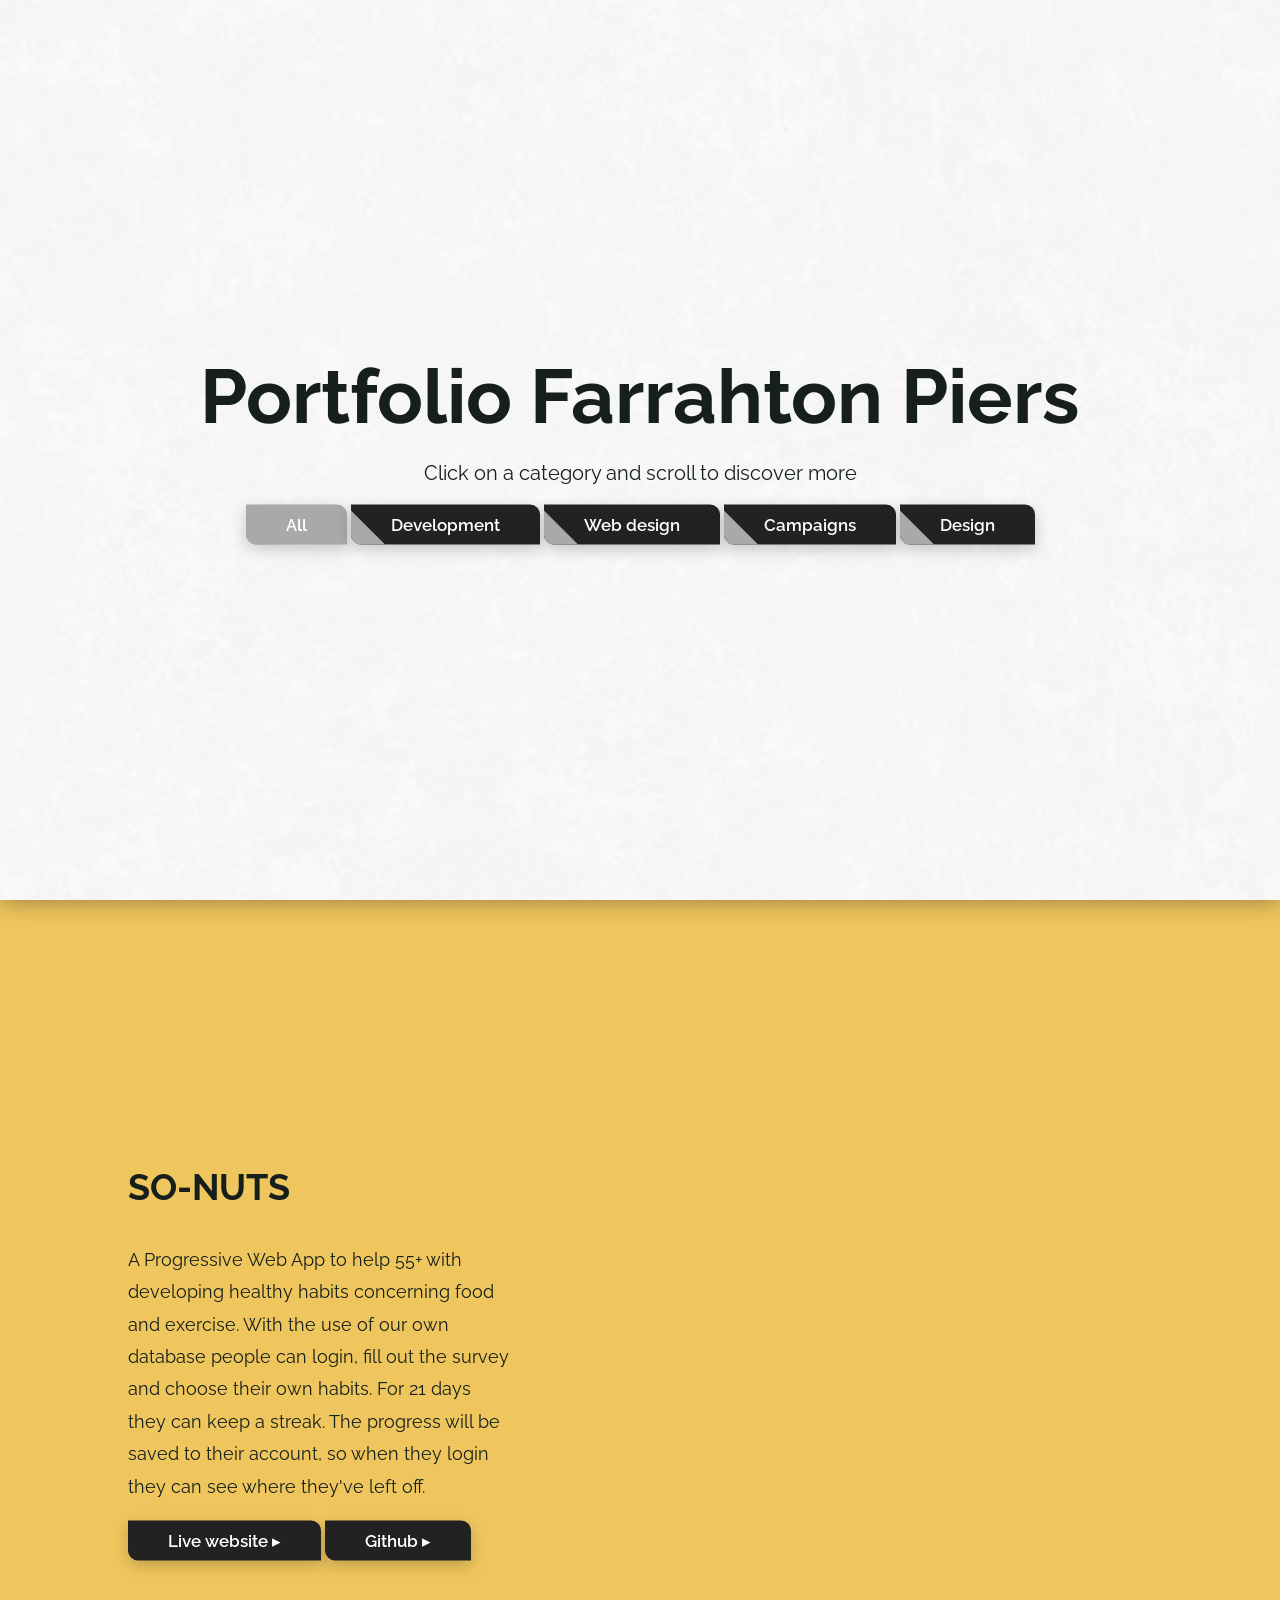
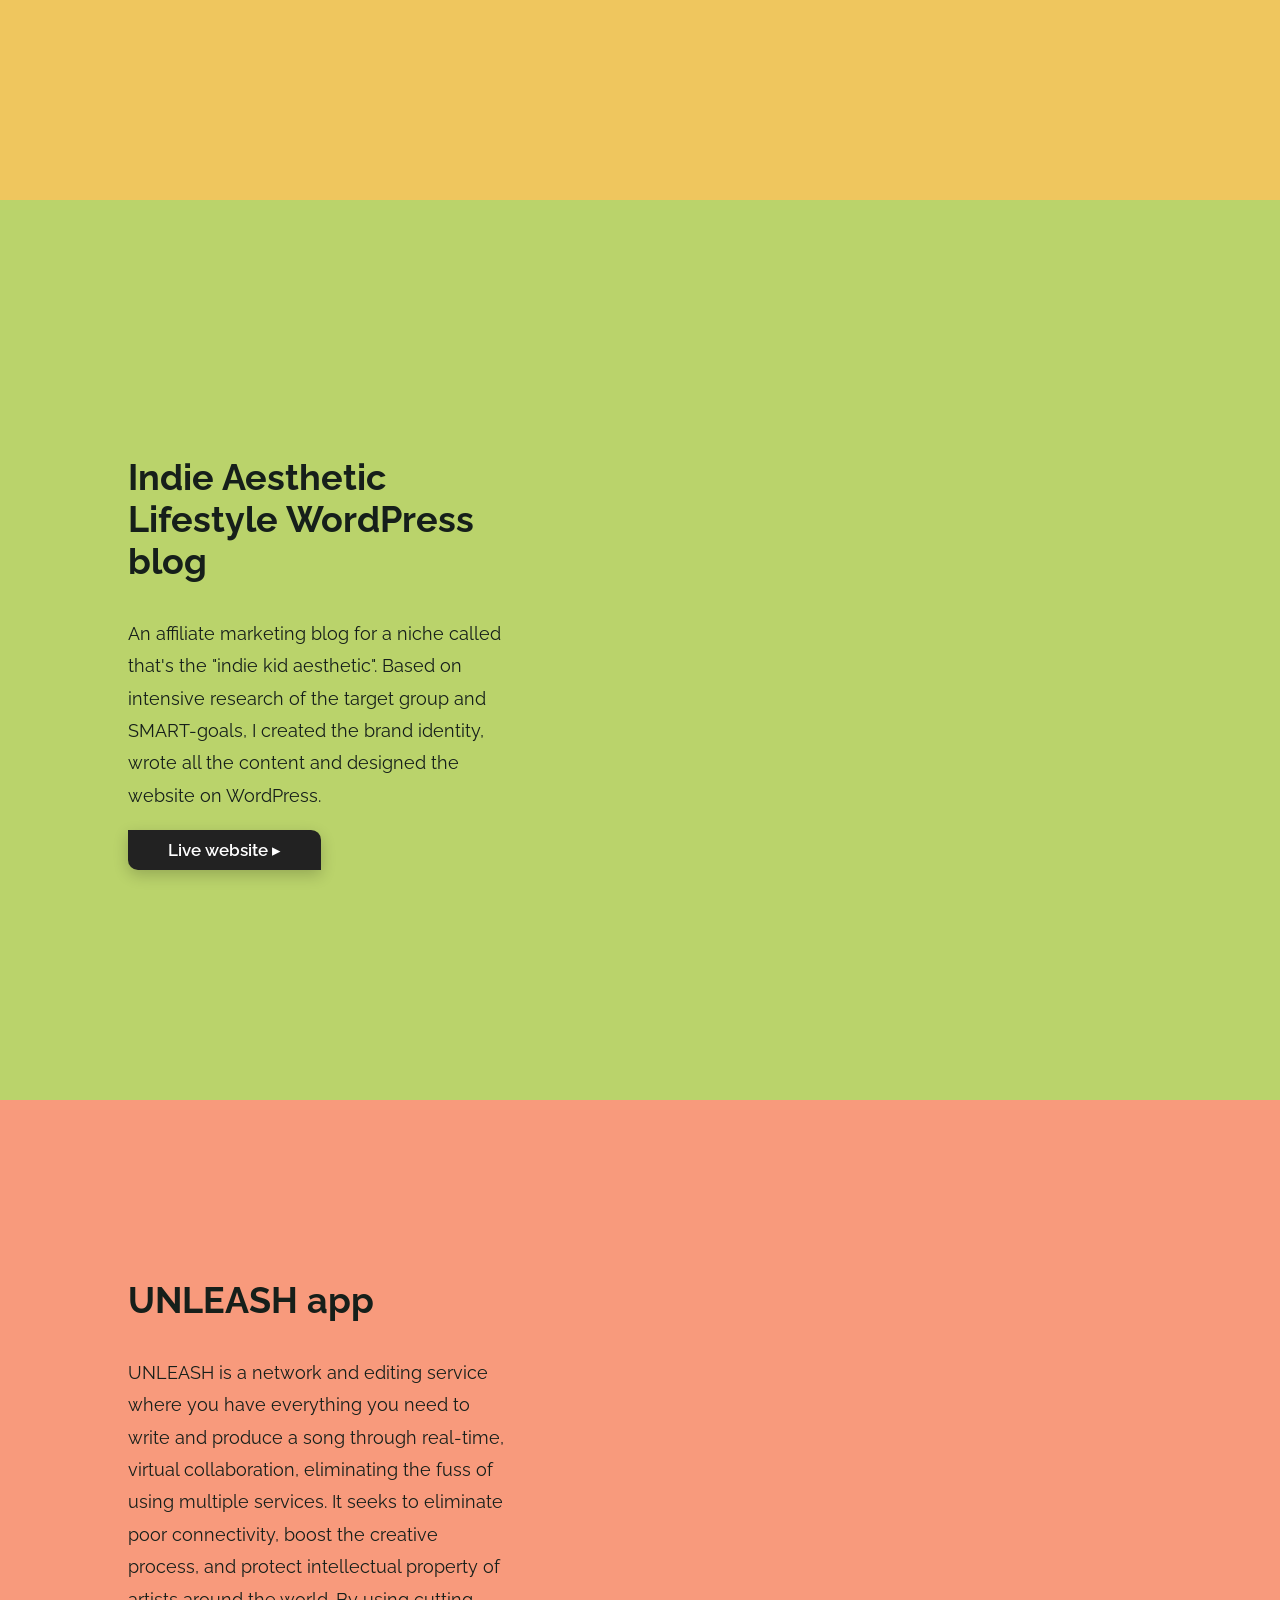
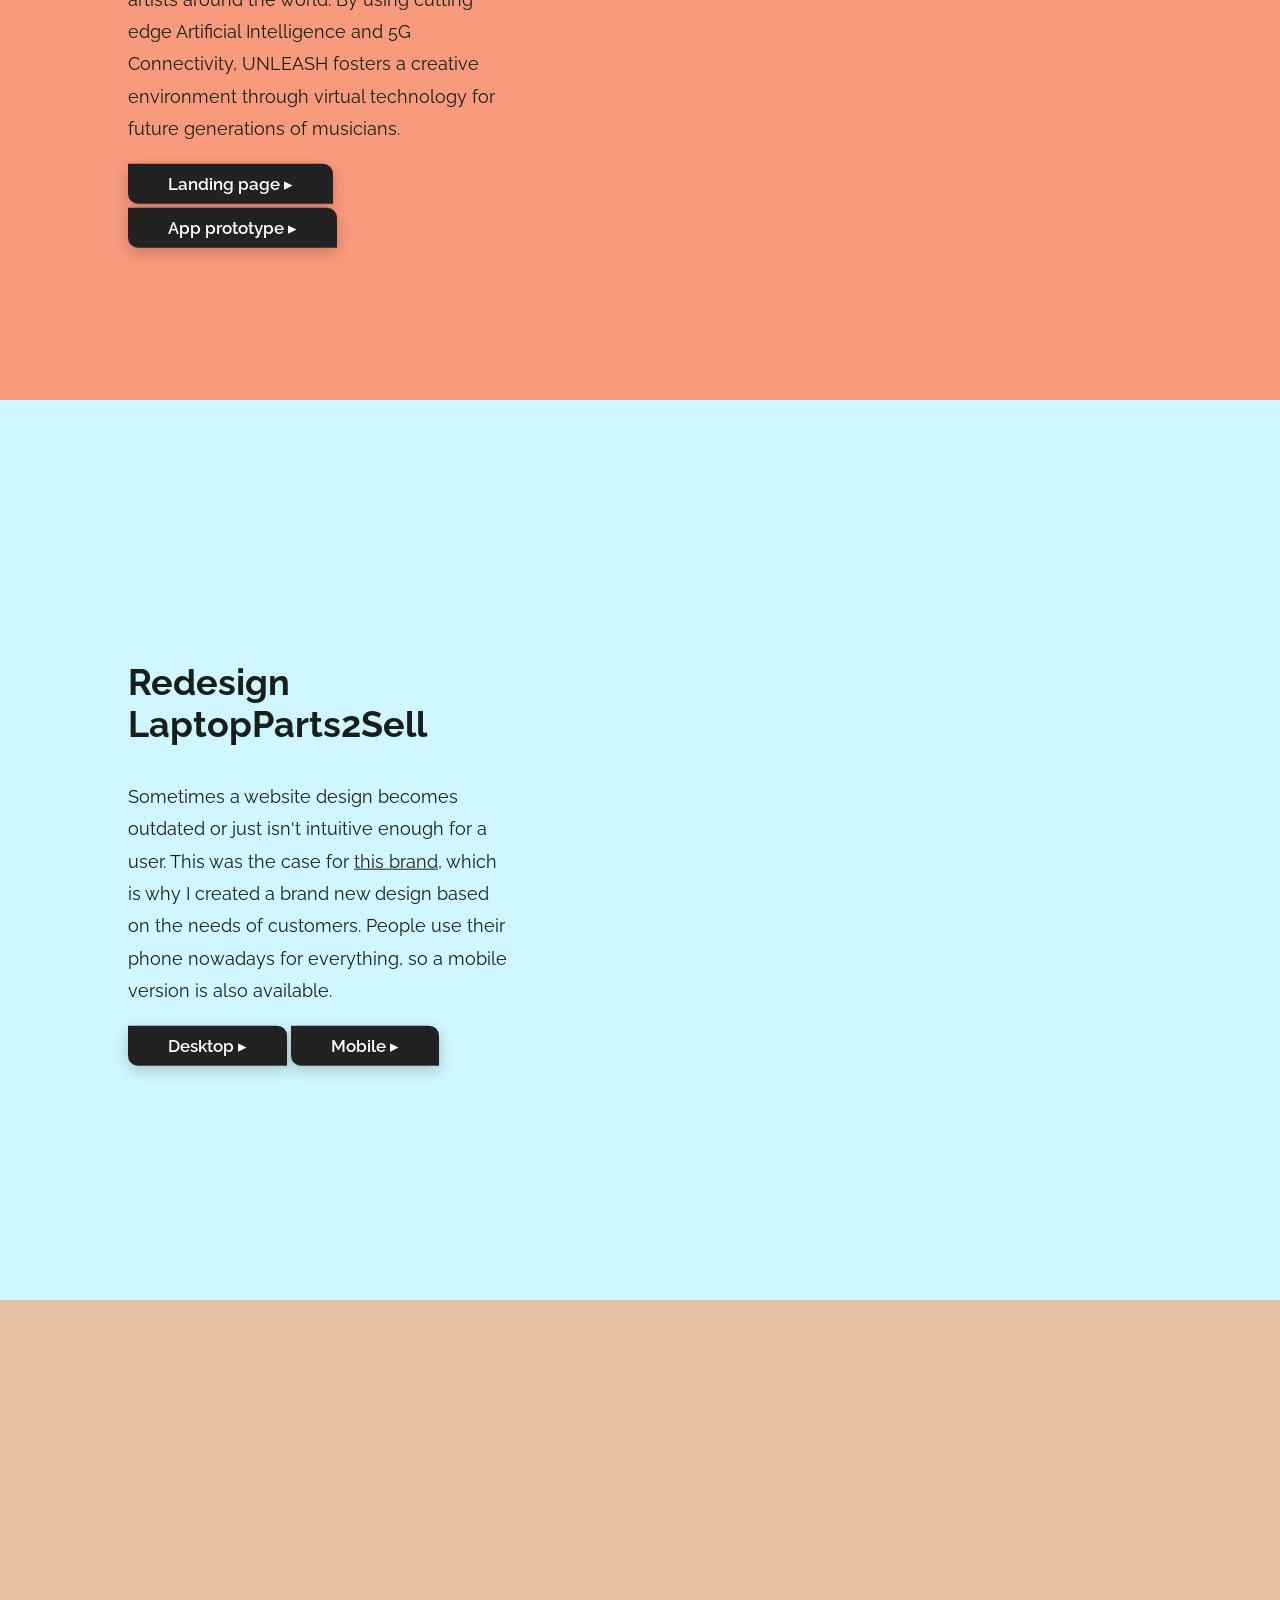
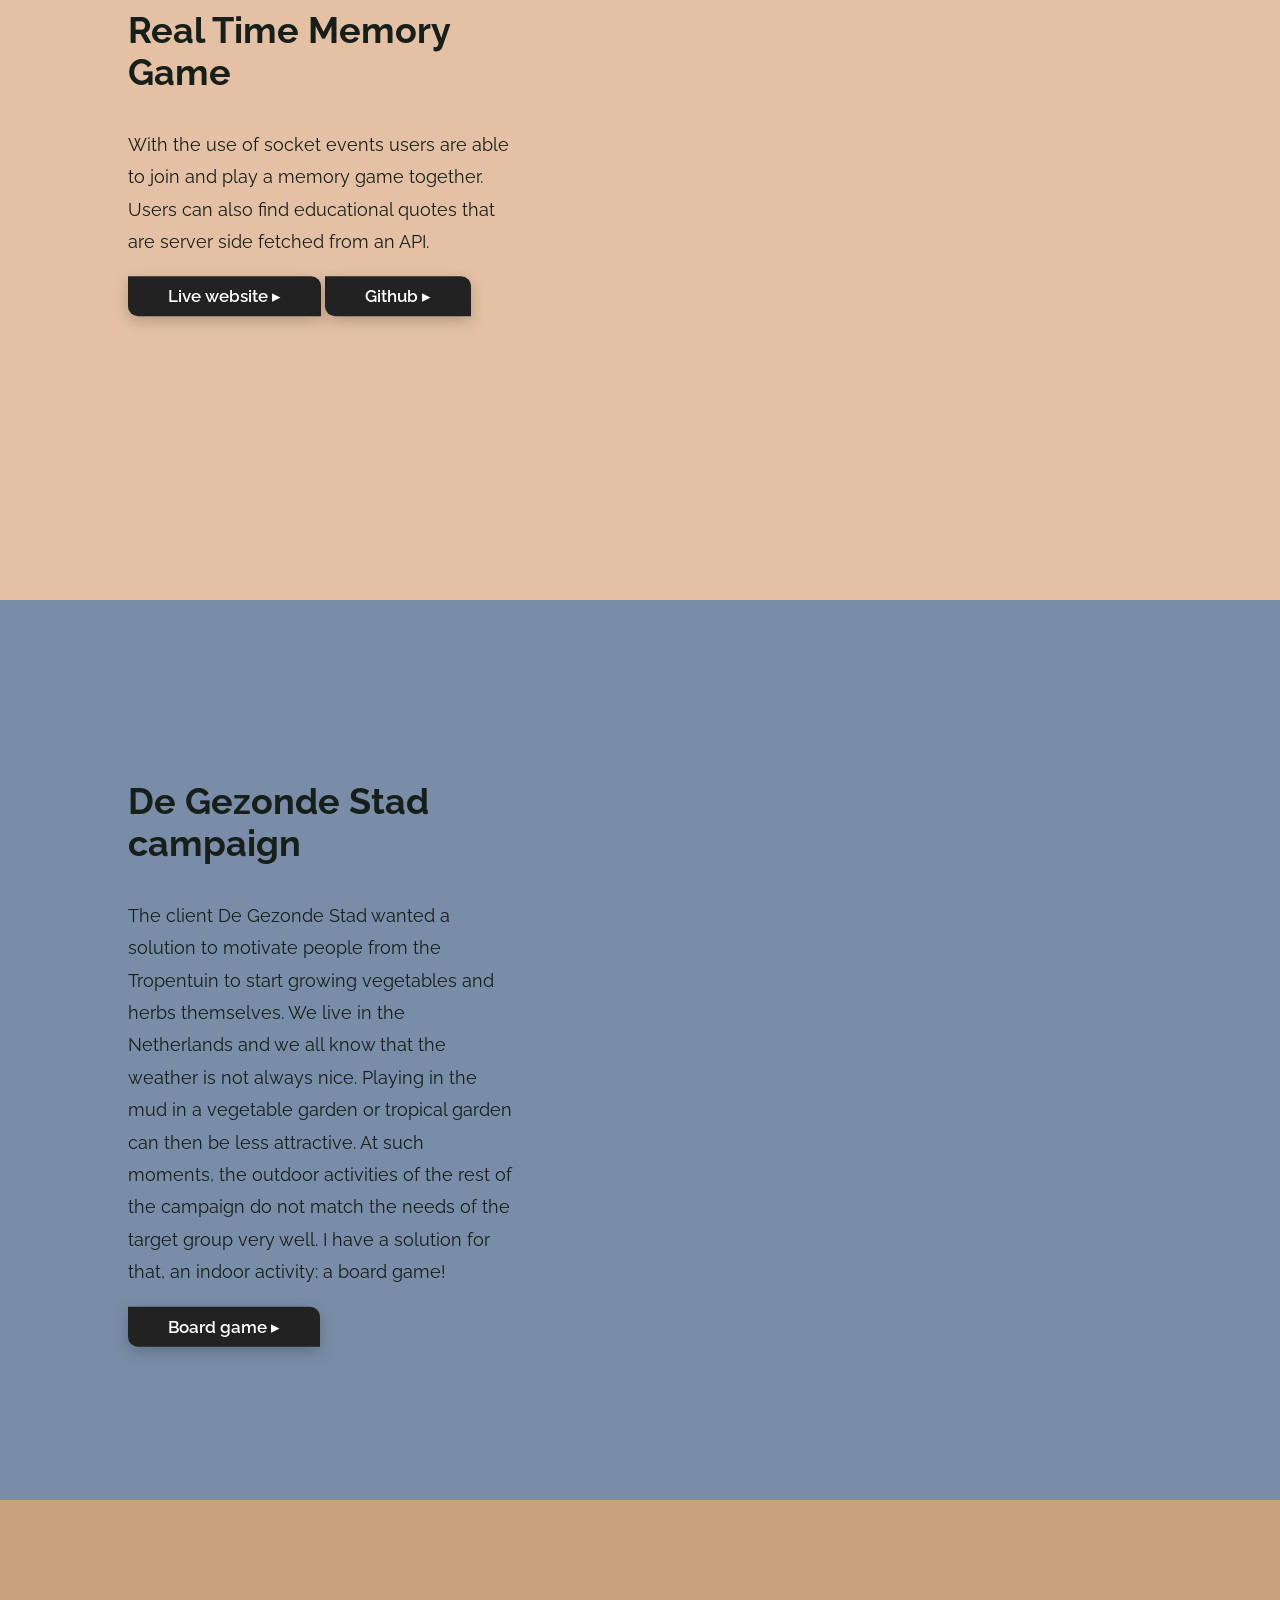
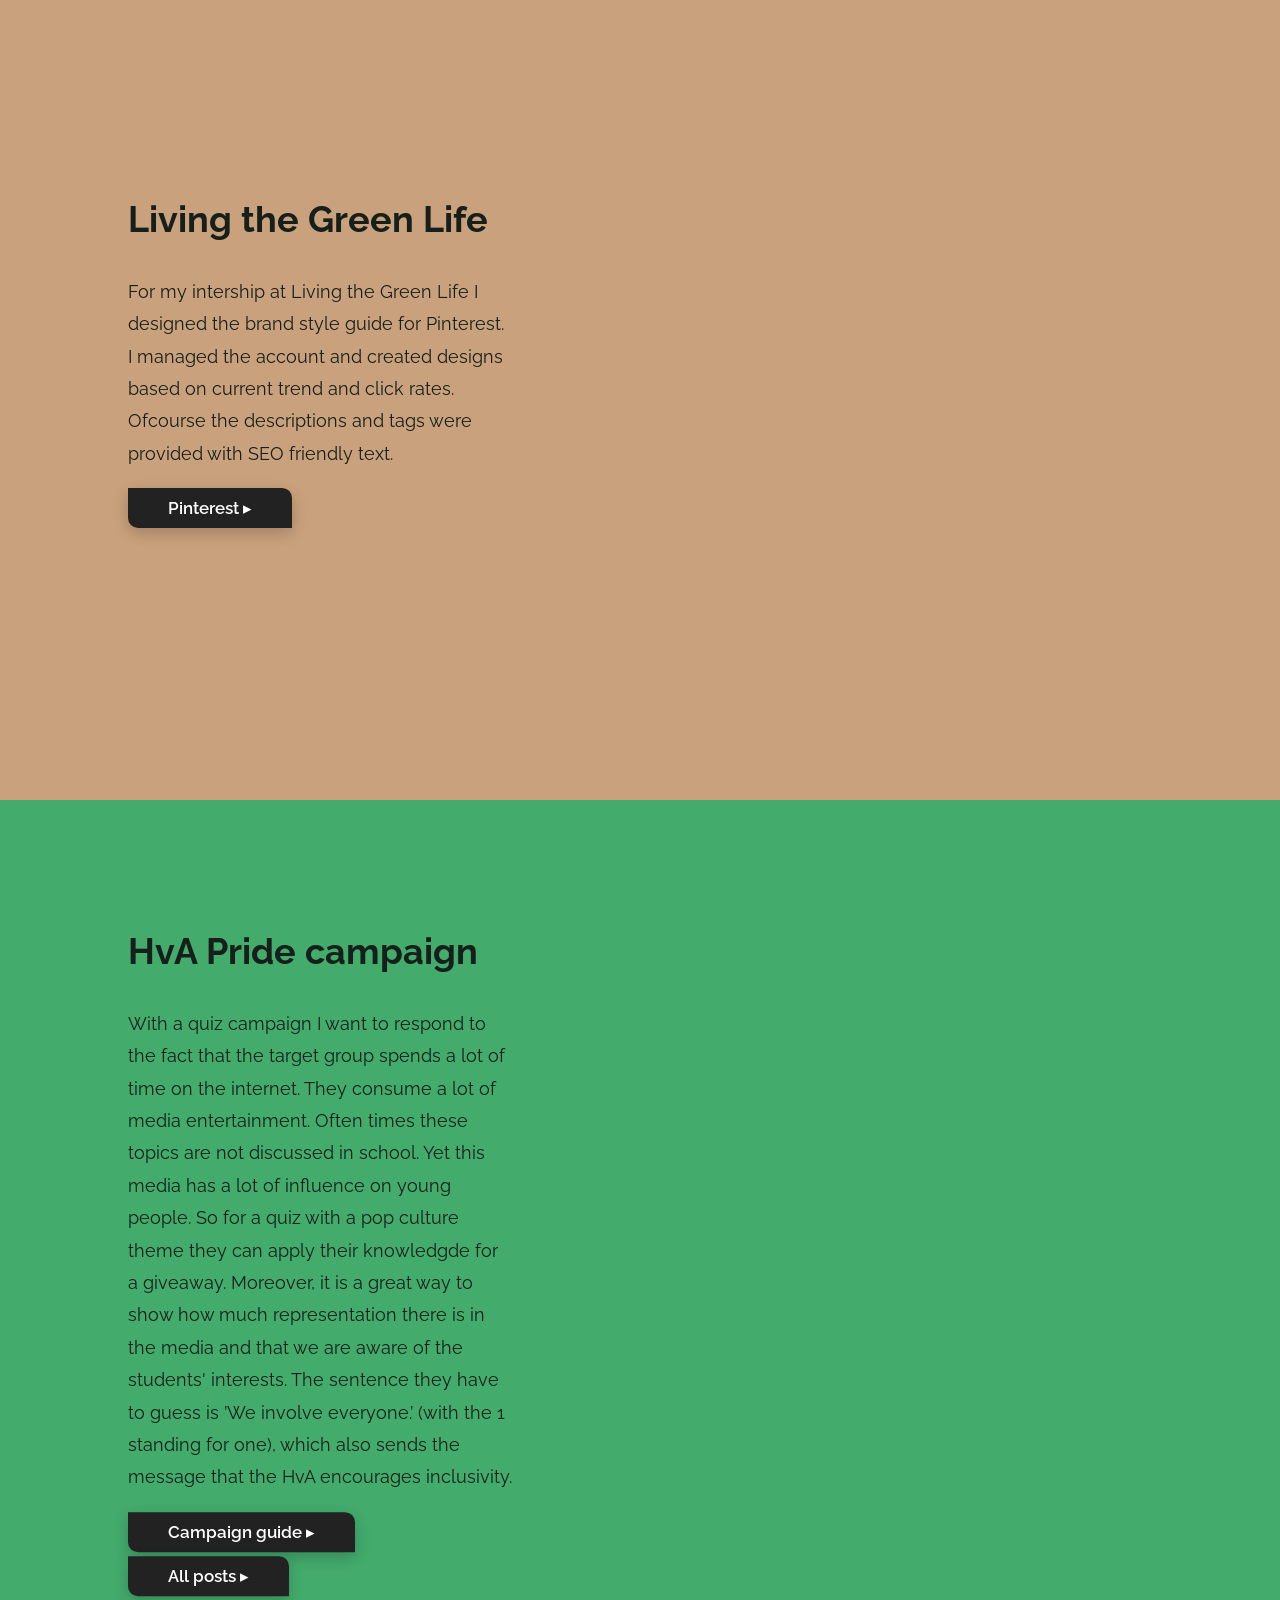
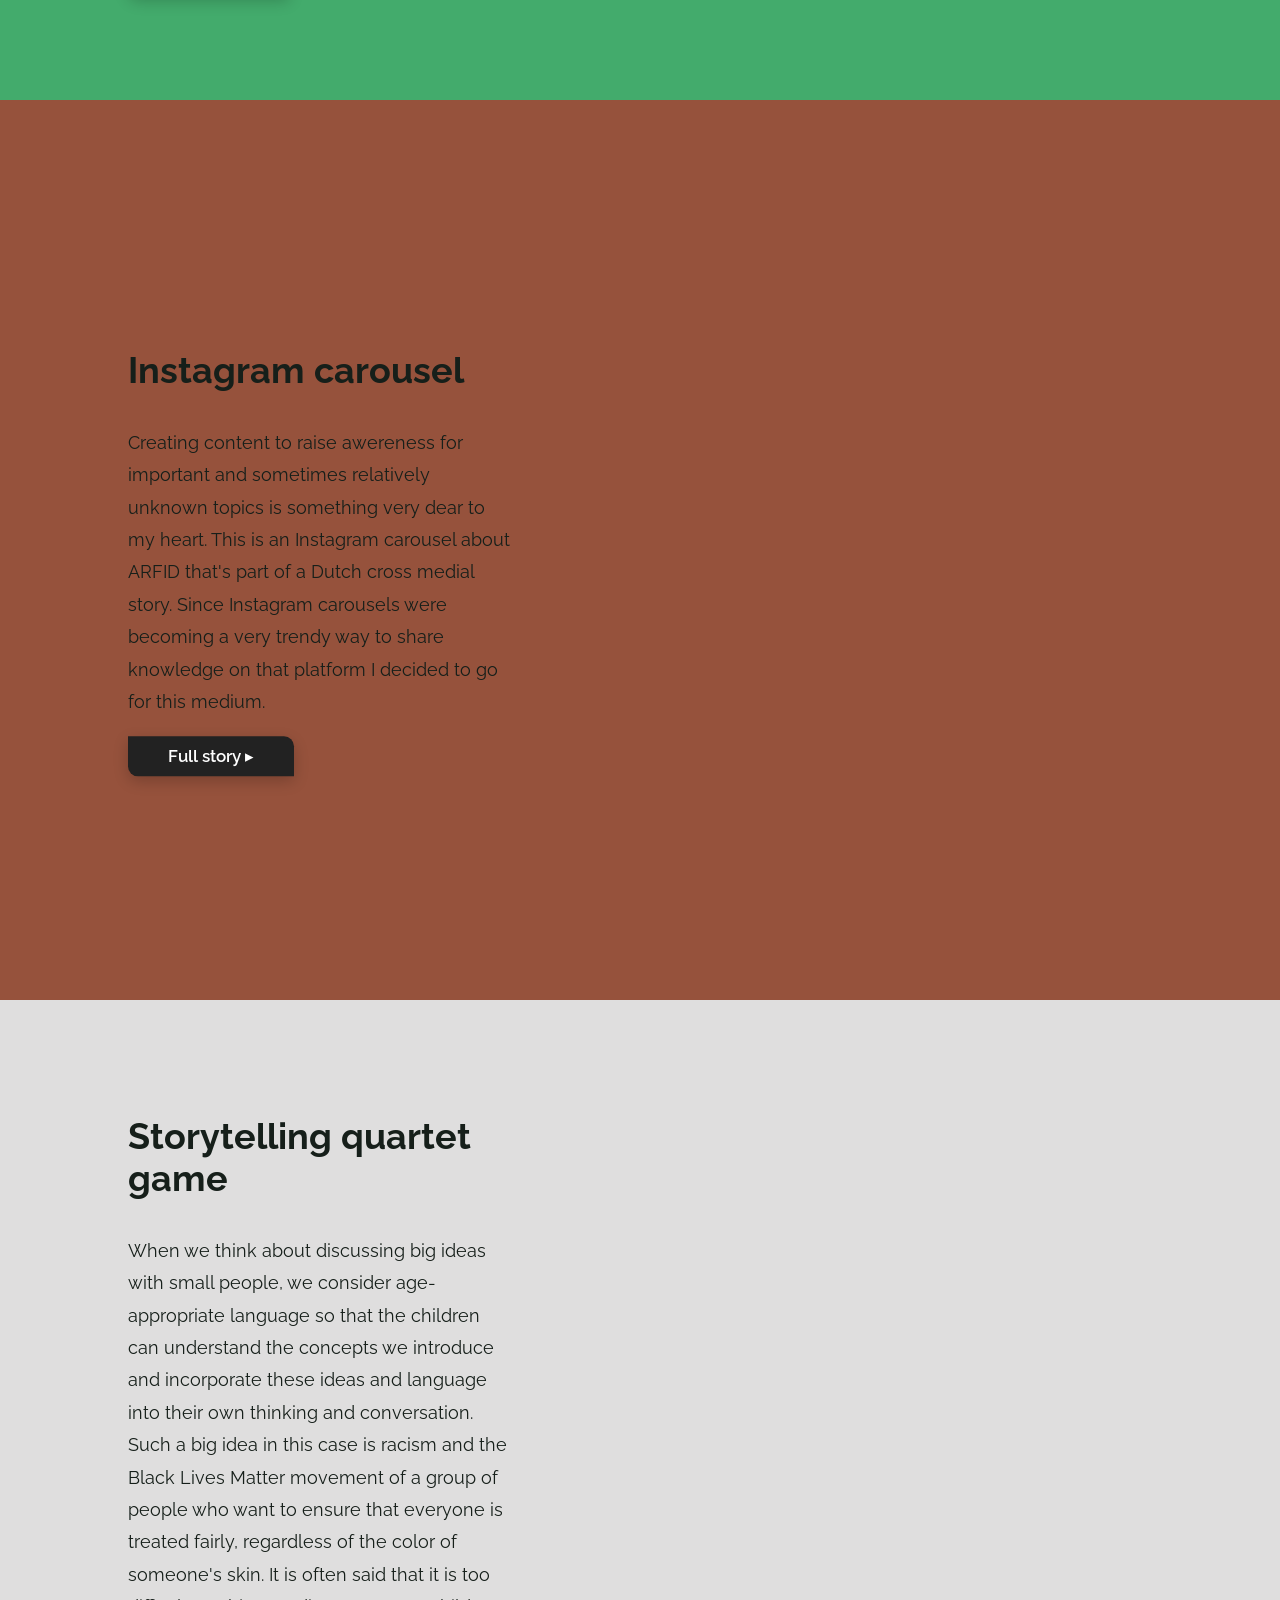
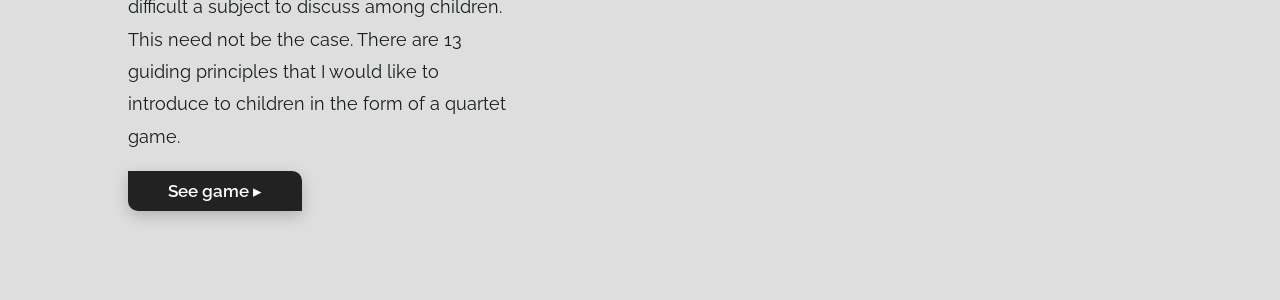
<file: index.html>
<!DOCTYPE html>
<html lang="en">

<head>
    <meta charset="UTF-8">
    <meta name="viewport" content="width=device-width, initial-scale=1">
    <meta name="description" content="Farrahtons portfolio">
    <link rel="apple-touch-icon" sizes="180x180" href="files/favicon/apple-touch-icon.png">
    <link rel="icon" type="image/png" sizes="32x32" href="files/favicon/favicon-32x32.png">
    <link rel="icon" type="image/png" sizes="16x16" href="files/favicon/favicon-16x16.png">
    <link rel="mask-icon" href="files/safari-pinned-tab.svg" color="#ffffff">
    <meta name="msapplication-TileColor" content="#da532c">
    <meta name="theme-color" content="#ffffff">
    <link rel="stylesheet" href="css/style.css">
    <title>Farrahtons Portfolio</title>
</head>

<body>
    <button id="to_top" title="Go to top"></button>

    <header>
        <article>
            <h1>Portfolio Farrahton Piers</h1>
            <p>Click on a category and scroll to discover more</p>
            <ul class="filter-container">
                <li class="category active" id="box"><span>All</span></li>
                <li class="category" id="code"><span>Development</span></li>
                <li class="category" id="websites"><span>Web design</span></li>
                <li class="category" id="campaigns"><span>Campaigns</span></li>
                <li class="category" id="design"><span>Design</span></li>
            </ul>
        </article>
    </header>

    <section class="box so_nuts code">
        <div class="content">
            <h2>SO-NUTS</h2>
            <p>A Progressive Web App to help 55+ with developing healthy habits concerning food and exercise. With the
                use
                of our own database people can login, fill out the survey and choose their own habits. For 21 days they
                can keep a streak. The progress will be saved to their account, so when they login they can see where
                they've left off.
            </p>
            <a href="https://so-nuts.herokuapp.com/" target="_blank" class="external_link"
                external_link_arrow=" ▸"><span>Live
                    website</span></a>
            <a href="https://github.com/farrahton/so-nuts" target="_blank" class="external_link"
                external_link_arrow=" ▸"><span>Github</span></a>
        </div>
    </section>

    <section class="box indie websites">
        <div class="content">
            <h2>Indie Aesthetic Lifestyle WordPress blog</h2>
            <p>An affiliate marketing blog for a niche called that's the "indie kid aesthetic". Based on intensive
                research of the target group and SMART-goals, I created
                the brand identity, wrote all the content and designed the website on WordPress. </p>
            <a href="https://oege.ie.hva.nl/~piersfu/wp/" target="_blank" class="external_link"
                external_link_arrow=" ▸"><span>Live
                    website</span></a>
        </div>
    </section>

    <section class="box unleash websites">
        <div class="content">
            <h2>UNLEASH app</h2>
            <p>UNLEASH is a network and editing service where you have everything you need to write and produce a song
                through real-time, virtual collaboration, eliminating the fuss of using multiple services. It seeks to
                eliminate poor connectivity, boost the creative process, and protect intellectual property of artists
                around the world. By using cutting edge Artificial Intelligence and 5G Connectivity, UNLEASH fosters a
                creative environment through virtual technology for future generations of musicians.</p>
            <a href="https://xd.adobe.com/view/be1caac8-d24f-41e3-b1d5-48b45e2cfab7-eb4f/?fullscreen&hints=off"
                target="_blank" class="external_link" external_link_arrow=" ▸"><span>Landing page</span></a>
            <a href="https://xd.adobe.com/view/2cd09f62-b537-41d6-8754-90cd3f1ff2d4-7983/" target="_blank"
                class="external_link" external_link_arrow=" ▸"><span>App prototype</span></a>
        </div>
    </section>

    <section class="box laptop_redesign websites">
        <div class="content">
            <h2>Redesign LaptopParts2Sell</h2>
            <p>Sometimes a website design becomes outdated or just isn't intuitive enough for a user. This was the case
                for <a href="https://laptopparts4less.frl/" target="_blank" class="hyperlink">this brand</a>, which is
                why I created a brand new design based on the needs of customers. People use their phone nowadays for
                everything, so a mobile version is also available.</p>
            <a href="https://xd.adobe.com/view/55e40e50-cae4-4908-5efd-ff45ad5d2955-23d5/screen/d6a7f08f-d415-4192-80b7-d879b10c3a3f/"
                target="_blank" class="external_link" external_link_arrow=" ▸"><span>Desktop</span></a>
            <a href="https://xd.adobe.com/view/43cdc25c-d75b-49f8-6dd3-52bcde1e7f18-35fc/?fullscreen&hints=off"
                target="_blank" class="external_link" external_link_arrow=" ▸"><span>Mobile</span></a>

        </div>
    </section>

    <section class="box memory code">
        <div class="content">
            <h2>Real Time Memory Game</h2>
            <p>With the use of socket events users are able to join and play a memory game together. Users can also find
                educational quotes that are server side fetched from an API.</p>
            <a href="http://blm-memory-game.herokuapp.com/" target="_blank" class="external_link"
                external_link_arrow=" ▸"><span>Live
                    website</span></a>
            <a href="https://github.com/farrahton/real-time-web-2122" target="_blank" class="external_link"
                external_link_arrow=" ▸"><span>Github</span></a>
        </div>
    </section>

    <section class="box de_gezonde_stad_socials campaigns">
        <div class="content">
            <h2>De Gezonde Stad campaign</h2>
            <p>The client De Gezonde Stad wanted a solution to motivate people from the Tropentuin
                to start growing vegetables and herbs themselves.
                We live in the Netherlands and we all know that the weather is not always nice. Playing in the mud in a
                vegetable garden or tropical garden can then be less attractive. At such moments, the outdoor activities
                of the rest of the campaign do not match the needs of the target group very well. I have a solution for
                that, an
                indoor activity: a board game! </p>
            <a href="files/de_gezonde_stad_campaign.pdf" target="_blank" class="external_link"
                external_link_arrow=" ▸"><span>Board
                    game</span></a>
        </div>
    </section>

    <section class="box LTGL design">
        <div class="content">
            <h2>Living the Green Life</h2>
            <p>For my intership at Living the Green Life I designed the brand style guide for Pinterest. I managed the
                account and created designs based on current trend and click rates. Ofcourse the descriptions and tags
                were provided with SEO friendly text. </p>
            <a href="https://nl.pinterest.com/livingthegreenlife/_saved/" target="_blank" class="external_link"
                external_link_arrow=" ▸"><span>Pinterest</span></a>
        </div>
    </section>

    <section class="box hva_pride campaigns">
        <div class="content">
            <h2>HvA Pride campaign</h2>
            <p>With a quiz campaign I want to respond to the fact that the target group spends a lot of time on the
                internet. They consume a lot of media entertainment. Often times these topics are not discussed in
                school.
                Yet this media has a lot of influence on young people. So for a quiz with a pop culture theme they can
                apply their knowledgde for a giveaway. Moreover, it is a great way to show how much representation there
                is in the
                media and that we are aware of the students' interests. The sentence they have to guess is
                ’We involve everyone.’ (with the 1 standing for one), which also sends the message that the HvA
                encourages inclusivity.</p>
            <a href="files/hva_pride_campaign_guide.pdf" target="_blank" class="external_link"
                external_link_arrow=" ▸"><span>Campaign
                    guide</span></a>
            <a href="files/hva_pride_posts.pdf" target="_blank" class="external_link" external_link_arrow=" ▸"><span>All
                    posts</span></a>
        </div>
    </section>

    <section class="box arfid campaigns">
        <div class="content">
            <h2>Instagram carousel</h2>
            <p>Creating content to raise awereness for important and sometimes relatively unknown topics is something
                very dear to my heart. This is an Instagram carousel about ARFID that's part of a Dutch cross medial
                story. Since Instagram carousels were becoming a very trendy way to share knowledge on that platform I
                decided to go for this medium.</p>
            <a href="https://hva-storylab.nl/?p=18511" target="_blank" class="external_link"
                external_link_arrow=" ▸"><span>Full
                    story</span></a>
        </div>
    </section>

    <section class="box kwartet design">
        <div class="content">
            <h2>Storytelling quartet game</h2>
            <p> When we think about discussing big ideas with small people, we consider age-appropriate language so that
                the children can understand the concepts we introduce and incorporate these ideas and language into
                their own thinking and conversation. Such a big idea in this case is racism and the Black Lives Matter
                movement of a group of people who want to ensure that everyone is treated fairly, regardless of the
                color of someone's skin. It is often said that it is too difficult a subject to discuss among children.
                This need not be the case. There are 13 guiding principles that I would like to introduce to children in
                the form of a quartet game.</p>
            <a href="https://hva-storylab.nl/?p=13671" target="_blank" class="external_link"
                external_link_arrow=" ▸"><span>See
                    game</span></a>

        </div>
    </section>

    <style>
        @font-face {
            font-family: 'Raleway';
            src: url('fonts/Raleway-BoldItalic.woff') format('woff');
            font-weight: bold;
            font-style: italic;
            font-display: swap;
        }

        @font-face {
            font-family: 'Raleway';
            src: url('fonts/Raleway-ExtraBoldItalic.woff') format('woff');
            font-weight: bold;
            font-style: italic;
            font-display: swap;
        }

        @font-face {
            font-family: 'Raleway';
            src: url('fonts/Raleway-ExtraBold.woff') format('woff');
            font-weight: bold;
            font-style: normal;
            font-display: swap;
        }

        @font-face {
            font-family: 'Raleway';
            src: url('fonts/Raleway-Black.woff') format('woff');
            font-weight: 900;
            font-style: normal;
            font-display: swap;
        }

        @font-face {
            font-family: 'Raleway';
            src: url('fonts/Raleway-Bold.woff') format('woff');
            font-weight: bold;
            font-style: normal;
            font-display: swap;
        }

        @font-face {
            font-family: 'Raleway';
            src: url('fonts/Raleway-BlackItalic.woff') format('woff');
            font-weight: 900;
            font-style: italic;
            font-display: swap;
        }

        @font-face {
            font-family: 'Raleway';
            src: url('fonts/Raleway-LightItalic.woff') format('woff');
            font-weight: 300;
            font-style: italic;
            font-display: swap;
        }

        @font-face {
            font-family: 'Raleway';
            src: url('fonts/Raleway-ExtraLight.woff') format('woff');
            font-weight: 200;
            font-style: normal;
            font-display: swap;
        }

        @font-face {
            font-family: 'Raleway';
            src: url('fonts/Raleway-Italic.woff') format('woff');
            font-weight: normal;
            font-style: italic;
            font-display: swap;
        }

        @font-face {
            font-family: 'Raleway';
            src: url('fonts/Raleway-Light.woff') format('woff');
            font-weight: 300;
            font-style: normal;
            font-display: swap;
        }

        @font-face {
            font-family: 'Raleway';
            src: url('fonts/Raleway-ExtraLightItalic.woff') format('woff');
            font-weight: 200;
            font-style: italic;
            font-display: swap;
        }

        @font-face {
            font-family: 'Raleway';
            src: url('fonts/Raleway-Regular.woff') format('woff');
            font-weight: normal;
            font-style: normal;
            font-display: swap;
        }

        @font-face {
            font-family: 'Raleway';
            src: url('fonts/Raleway-Medium.woff') format('woff');
            font-weight: 500;
            font-style: normal;
            font-display: swap;
        }

        @font-face {
            font-family: 'Raleway';
            src: url('fonts/Raleway-MediumItalic.woff') format('woff');
            font-weight: 500;
            font-style: italic;
            font-display: swap;
        }

        @font-face {
            font-family: 'Raleway';
            src: url('fonts/Raleway-SemiBold.woff') format('woff');
            font-weight: 600;
            font-style: normal;
            font-display: swap;
        }

        @font-face {
            font-family: 'Raleway';
            src: url('fonts/Raleway-Thin.woff') format('woff');
            font-weight: 100;
            font-style: normal;
            font-display: swap;
        }

        @font-face {
            font-family: 'Raleway';
            src: url('fonts/Raleway-ThinItalic.woff') format('woff');
            font-weight: 100;
            font-style: italic;
            font-display: swap;
        }

        @font-face {
            font-family: 'Raleway';
            src: url('fonts/Raleway-SemiBoldItalic.woff') format('woff');
            font-weight: 600;
            font-style: italic;
            font-display: swap;
        }
    </style>
    <script src="js/script.js"></script>
</body>

</html>
</file>
<file: css/style.css>
:root {
    --text: #161f1a;
    --color_1: #EFC65E;
    --color_2: #BAD36B;
    --color_3: #F89A7C;
    --color_4: #D0F7FF;
    --color_5: #E4C1A4;
    --color_6: #798DA8;
    --color_7: #C9A17C;
    --color_8: #43AB6C;
    --color_9: #96523C;
    --color_10: #DFDEDE;
    --button: #fff;
    --button_triangle: #e9ede9b1;
}

html,
body {
    border: 0;
    font-family: 'Raleway';
    height: 100%;
    margin: 0;
    padding: 0;
    scroll-behavior: smooth;
}

html {
    box-sizing: border-box;
    font-size: 62.5%;
    scroll-snap-type: y mandatory;
}

body {
    background-image: url("../files/texture.webp");
    background-repeat: repeat;
    background-size: cover;
    color: var(--text);
    font-size: 1.6rem;
}

button {
    background-color: #222;
    background-image: url("../files/arrow_top_white.webp");
    background-position: center;
    background-size: 1.5rem;
    background-repeat: no-repeat;
    border: none;
    border-radius: 0 10px 0 10px;
    bottom: 20px;
    color: #fff;
    cursor: pointer;
    display: none;
    outline: none;
    padding: 2.2rem;
    position: fixed;
    right: 30px;
    transition: all .5s ease-in-out;
    z-index: 99;
}

button:hover {
    background-color: #fff;
    background-image: url("../files/arrow_top_black.webp");
    color: #222;
    cursor: pointer;
    box-shadow: 0 5px 15px rgba(0, 0, 0, 0.20);
    transition: all .5s ease-in-out;
    transform: translateY(-1rem);
}

a {
    color: #222;
    text-decoration: none;
}

a.hyperlink {
    text-decoration: underline;
}

header {
    background-color: var(--header);
    box-shadow: 0 4px 20px rgba(0, 0, 0, 0.3);
    height: 100%;
    position: relative;
    scroll-snap-align: start;
    z-index: 1;
}

header article {
    bottom: auto;
    left: 50%;
    position: absolute;
    right: auto;
    text-align: center;
    top: 50%;
    transform: translateX(-50%) translateY(-50%);
    width: 100%;
}

header h1 {
    font-size: 6rem;
    margin: auto;
}

header p {
    font-size: 2rem;
}


header ul {
    width: 100%;
    margin: auto;
    padding: 0;
}

header li,
.external_link {
    background-color: #222;
    border: none;
    border-radius: 0 10px;
    box-shadow: 0 5px 15px rgba(0, 0, 0, 0.20);
    cursor: pointer;
    display: inline-block;
    font-weight: 510;
    font-size: 1.7rem;
    overflow: hidden;
    position: relative;
    padding: 1rem 4rem;
}

header li span {
    color: #fff;
    position: relative;
    z-index: 1;
}

header li::after {
    background-color: darkgray;
    content: "";
    height: 650%;
    left: 0;
    position: absolute;
    top: 0;
    transform: translateX(-98%) translateY(-25%) rotate(45deg);
    transition: all .5s ease-in-out;
    width: 26rem;
}

.filter-container .active,
section header li {
    background-color: darkgray;
}

header li:hover::after {
    transform: translateX(-9%) translateY(-25%) rotate(45deg);
}


@media only screen and (min-width: 768px) {
    header h1 {
        font-size: 7.6rem;
        margin: auto;
    }
}

section {
    background-position: center center;
    background-repeat: no-repeat;
    background-size: cover;
    padding: 3em 5% 0;
    position: relative;
    scroll-snap-align: start;
}

section h2 {
    font-size: 2.4rem;
    margin-bottom: 1em;
}

section p {
    line-height: 1.6;
}

.external_link {
    color: #fff;
    transition: all .5s ease-in-out;
}

.external_link::after {
    content: attr(external_link_arrow);
}

.external_link:hover {
    transform: scale(0.95);
    transition: all .5s ease-in-out;
}

section .content::after {
    content: '';
    display: block;
    padding: 60% 0;
    margin: 2em auto 0;
    width: 100%;
}

section:nth-of-type(2n-1) {
    background-color: var(--color_1);
}

section:nth-of-type(2n+0) {
    background-color: var(--color_2);
}

section:nth-of-type(3n+0) {
    background-color: var(--color_3);
}

section:nth-of-type(4n+0) {
    background-color: var(--color_4);
}

section:nth-of-type(5n+0) {
    background-color: var(--color_5);
}

section:nth-of-type(6n+0) {
    background-color: var(--color_6);
}

section:nth-of-type(7n+0) {
    background-color: var(--color_7);
}

section:nth-of-type(8n+0) {
    background-color: var(--color_8);
}

section:nth-of-type(9n+0) {
    background-color: var(--color_9);
}

section:nth-of-type(10n+0) {
    background-color: var(--color_10);
}

section.unleash .content::after {
    background-image: url("../files/unleash.webp");
    background-repeat: no-repeat;
    background-size: 100% auto;
}

section.indie .content::after {
    background: url("../files/indie_aesthetic.webp");
    background-repeat: no-repeat;
    background-size: 100% auto;
}

section.laptop_redesign .content::after {
    background: url("../files/laptop_redesign.webp");
    background-repeat: no-repeat;
    background-size: 100% auto;
}

section.kwartet .content::after {
    background: url("../files/blm_game.webp");
    background-repeat: no-repeat;
    background-size: 100% auto;
}

section.so_nuts .content::after {
    background: url("../files/so_nuts.webp");
    background-repeat: no-repeat;
    background-size: 100% auto;
}

section.memory .content::after {
    background: url("../files/memory_game.webp");
    background-repeat: no-repeat;
    background-size: 100% auto;
}

section.de_gezonde_stad_socials .content::after {
    background: url("../files/de_gezonde_stad.webp");
    background-repeat: no-repeat;
    background-size: 100% auto;
}

section.arfid .content::after {
    background: url("../files/arfid.webp");
    background-repeat: no-repeat;
    background-size: 100% auto;
}

section.hva_pride .content::after {
    background: url("../files/hva_pride.webp");
    background-repeat: no-repeat;
    background-size: 100% auto;
}

section.LTGL .content::after {
    background: url("../files/LTGL.webp");
    background-repeat: no-repeat;
    background-size: 100% auto;
}

@media only screen and (min-width: 768px) {
    section {
        background-position: right;
        background-size: 50rem;
        height: 100%;
        padding: 0;
    }

    section h2 {
        font-size: 3.6rem;
    }

    section p {
        font-size: 1.8rem;
        line-height: 1.8;
    }

    section .content {
        bottom: auto;
        left: 5%;
        position: absolute;
        top: 50%;
        transform: translateY(-50%);
        width: 50%;
    }

    section .content::after {
        display: none !important;
    }

    section.unleash {
        background-image: url("../files/unleash.webp");
    }

    section.indie {
        background-image: url("../files/indie_aesthetic.webp");
    }

    section.laptop_redesign {
        background-image: url("../files/laptop_redesign.webp");
    }

    section.kwartet {
        background-image: url("../files/blm_game.webp");
    }

    section.so_nuts {
        background-image: url("../files/so_nuts.webp");
    }

    section.memory {
        background-image: url("../files/memory_game.webp");
    }

    section.de_gezonde_stad_socials {
        background-image: url("../files/de_gezonde_stad.webp");
    }

    section.arfid {
        background-image: url("../files/arfid.webp");
    }

    section.hva_pride {
        background-image: url("../files/hva_pride.webp");
    }

    section.LTGL {
        background-image: url("../files/LTGL.webp");
    }
}

@media only screen and (min-width: 1048px) {
    section {
        background-attachment: fixed;
        background-size: 80rem;
    }

    section .content {
        left: 10%;
        width: 30%;
    }
}
</file>
